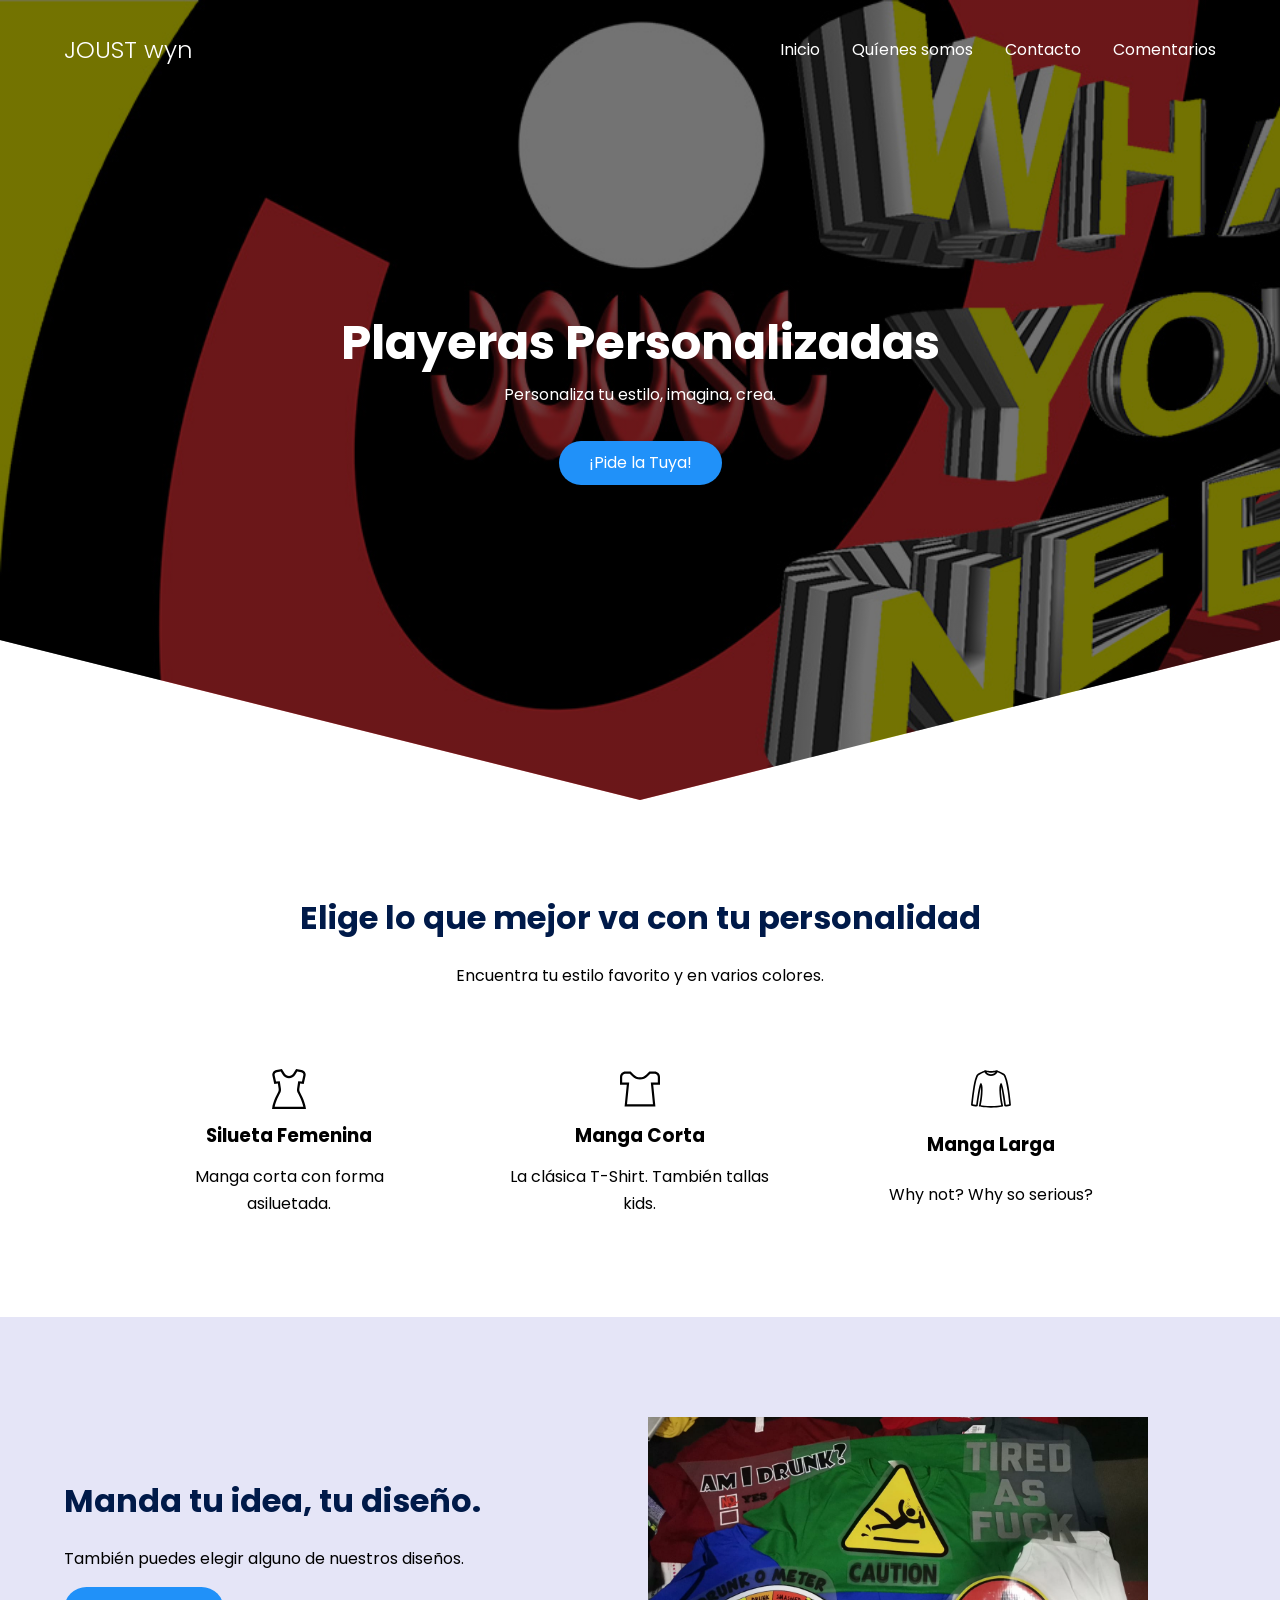
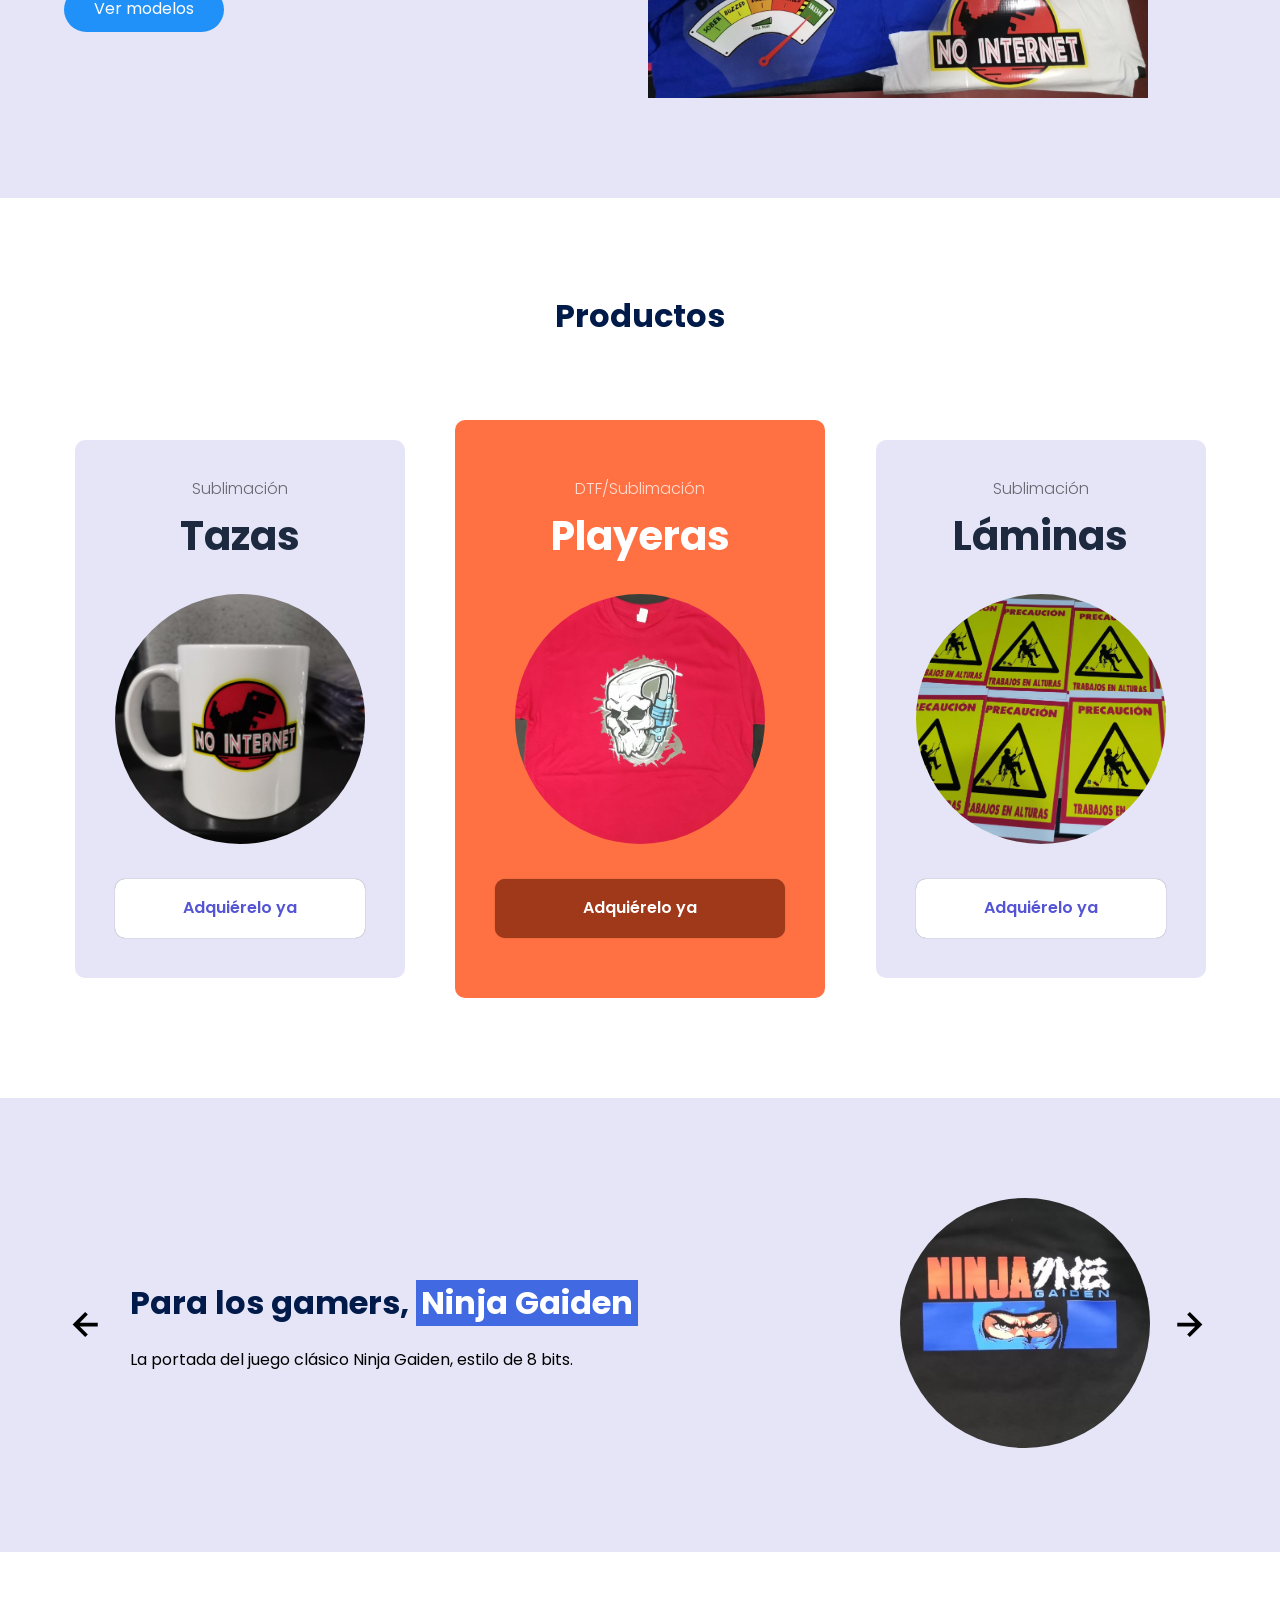
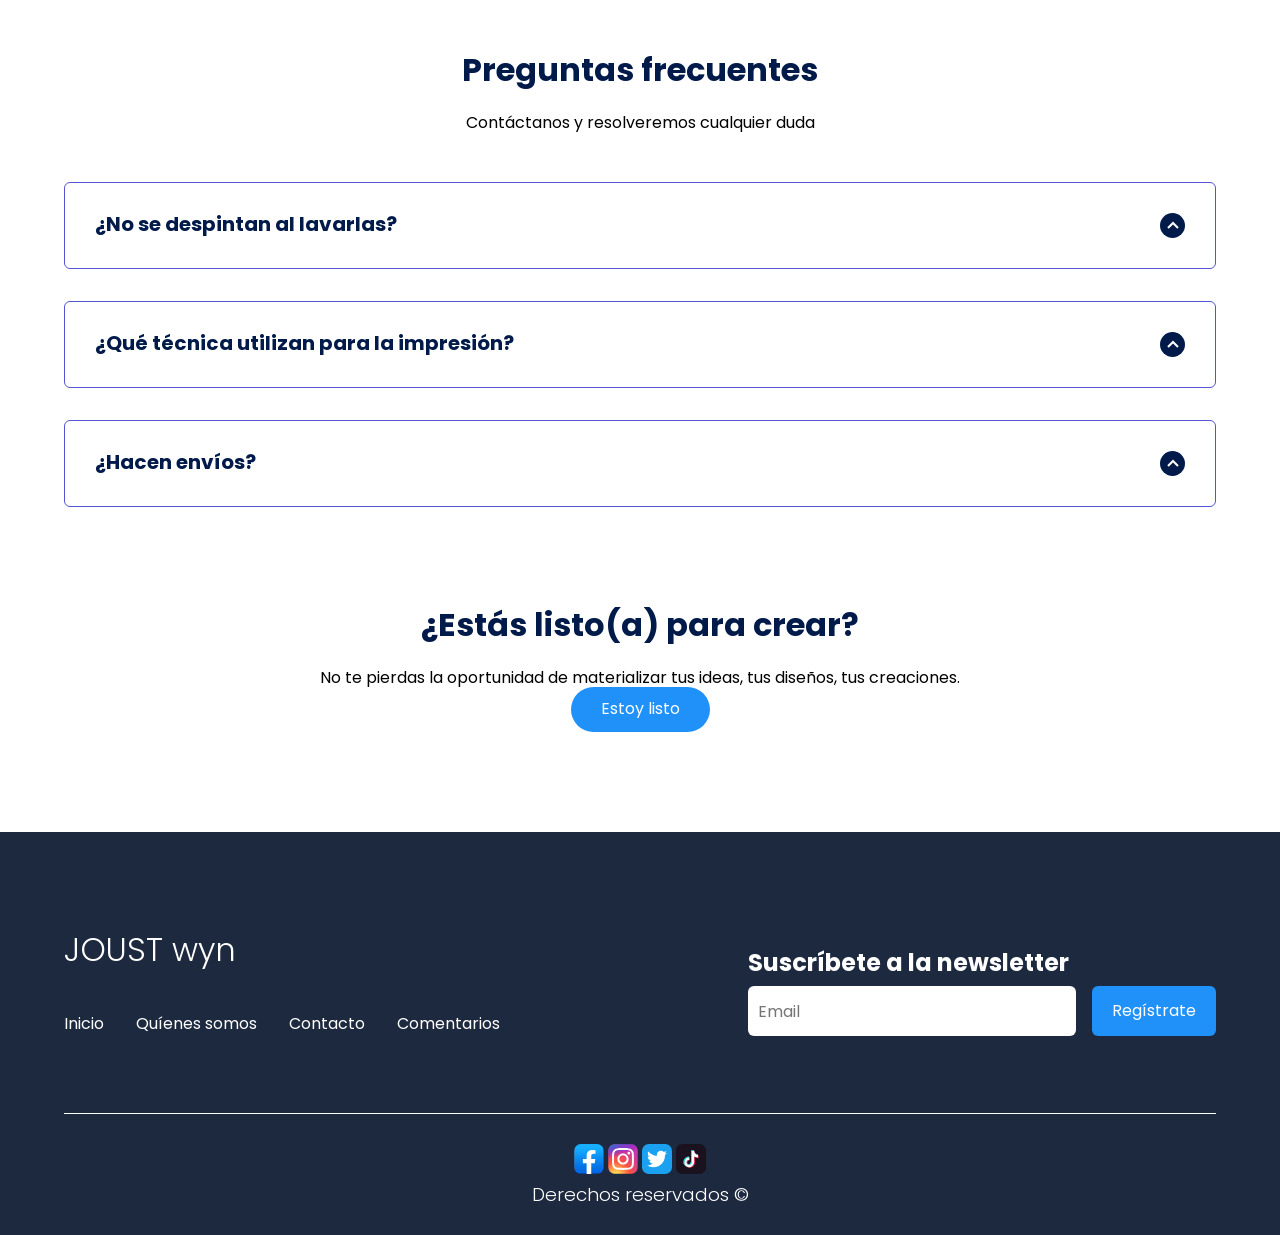
<file: index.html>
<!DOCTYPE html>
<html lang="es">
<head>
    <meta charset="UTF-8">
    <meta http-equiv="X-UA-Compatible" content="IE=edge">
    <meta name="viewport" content="width=device-width, initial-scale=1.0">
    <title>JOUST wyn</title>
    <link rel="shortcut icon" href="./images/shirt2.png" type="image/x-icon">
    <link rel="stylesheet" href="./css/normalize.css">
    <link rel="stylesheet" href="./css/estilos.css">

    <meta name="theme-color" content="#2091F9">

    <meta name="title" content="CREA TU PROPIO ESTILO">
    <meta name="description" content="Playeras personalizadas y más productos.">

    <meta property="og:type" content="website">
    <meta property="og:url" content="https://jo260846.github.io/">
    <meta property="og:title" content="CREA TU PROPIO ESTILO">
    <meta property="og:description" content="Playeras personalizadas y más productos.">
    <meta property="og:image" content="https://jo260846.github.io/images/computer.jpg">

    <meta property="twitter:card" content="summary_large_image">
    <meta property="twitter:url" content="https://jo260846.github.io">
    <meta property="twitter:title" content="CREA TU PROPIO ESTILO">
    <meta property="twitter:description" content="Playeras personalizadas y más productos.">
    <meta property="twitter:image" content="https://jo260846.github.io/images/computer.jpg">
</head>

<body>
    <header class="hero">
        <nav class="nav container">
            <div class="nav__logo">
                <h2 class="nav__title">JOUST wyn</h2>
            </div>

            <ul class="nav__link nav__link--menu"> 
                <li class="nav__items">
                    <a href="#" class="nav__links">Inicio</a>
                </li>

                <li class="nav__items">
                    <a href="#" class="nav__links">Quíenes somos</a>
                </li>

                <li class="nav__items">
                    <a href="#" class="nav__links">Contacto</a>
                </li>

                <li class="nav__items">
                    <a href="formulario/index.html" class="nav__links">Comentarios</a>
                </li>

                <img src="images/close.svg" class="nav__close">
            </ul>

            <div class="nav__menu">
                <img src="images/menu.svg" class="nav_img">
            </div>
        </nav>
        
        <section class="hero__container container">
            <h1 class="hero__title">Playeras Personalizadas</h1>
            <p class="hero__paragraph">Personaliza tu estilo, imagina, crea.</p>
            <a href="#" class="cta">¡Pide la Tuya!</a>

        </section>

    </header>

    <main>
        <section class="container about">
            <h2 class="subtitle">Elige lo que mejor va con tu personalidad</h2>
            <p class="about__paragraph">Encuentra tu estilo favorito y en varios colores.</p>

            <div class="about__main">
                <article class="about__icons">
                    <img src="/images/shirt-female.svg" class="about__icon">
                    <h3 class="about__title">Silueta Femenina</h3>
                    <p class="about__paragraph">Manga corta con forma asiluetada.</p>
                </article>

                <article class="about__icons">
                    <img src="/images/shirt-male.svg" class="about__icon">
                    <h3 class="about__title">Manga Corta</h3>
                    <p class="about__paragraph">La clásica T-Shirt. También tallas kids.</p>
                </article>

                <article class="about__icons">
                    <img src="/images/shirt-long.svg" class="about__icon">
                    <h3 class="about__title">Manga Larga</h3>
                    <p class="about__paragraph">Why not? Why so serious?</p>
                </article>
            </div>
        </section>

        <section class="knowledge">
            <div class="knowledge__container container">
                <div class="knowledge__texts">
                    <h2 class="subtitle">Manda tu idea, tu diseño.</h2>
                    <p class="knowledge__paragraph">También puedes elegir alguno de nuestros diseños.</p>
                    <a href="#" class="cta">Ver modelos</a>
                </div>

                <figure class="knowledge__picture">
                    <img src="/images/macbookB.png" class="knowledge__img">
                </figure>

            </div>

        </section>

        <section class="price container">
            <h2 class="subtitle">Productos</h2>

            <div class="price__table">
                <div class="price__element">
                    <p class="price__name">Sublimación</p>
                    <h3 class="price__price">Tazas</h3>

                    <div class="price__items">
                         <figure class="testimony__picture">
                          <img src="/images/nointernet.jpeg" class="testimony__img">
                         </figure>
                    </div>
                    
                    <a href="#" class="price__cta">Adquiérelo ya</a>
                </div>

                <div class="price__element price__element--best">
                    <p class="price__name">DTF/Sublimación
                    <h3 class="price__price">Playeras</h3>

                    <div class="price__items">
                         <figure class="testimony__picture">
                          <img src="/images/mosqueton.jpeg" class="testimony__img">
                         </figure>
                    </div>
                    
                    <a href="#" class="price__cta">Adquiérelo ya</a>
                </div>

                <div class="price__element">
                    <p class="price__name">Sublimación</p>
                    <h3 class="price__price">Láminas</h3>

                    <div class="price__items">
                       <figure class="testimony__picture">
                          <img src="/images/lamina.jpeg" class="testimony__img">
                         </figure>
                    </div>
                    
                    <a href="#" class="price__cta">Adquiérelo ya</a>
                </div>

            </div>

        </section>

        <section class="testimony">
            <div class="testimony__container container">
                <img src="/images/leftarrow.svg" class="testimony__arrow" id="before">
                
                <section class="testimony__body testimony__body--show" data-id="1">
                    <div class="testimony__texts">
                        <h2 class="subtitle">Para los gamers, <span class="testimony__course">Ninja Gaiden</span></h2>
                        <p class="testimony__review">La portada del juego clásico Ninja Gaiden, estilo de 8 bits.</p>
                    </div>
                    <figure class="testimony__picture">
                        <img src="/images/faceB.jpg" class="testimony__img">
                    </figure>
                </section>
    
                <section class="testimony__body" data-id="2">
                    <div class="testimony__texts">
                        <h2 class="subtitle">Inspirada en tu serie favorita, <span class="testimony__course">The walking dad</span></h2>
                        <p class="testimony__review">Personalizada con tu propia silueta..</p>
                    </div>
                    <figure class="testimony__picture">
                        <img src="/images/face2B.jpg" class="testimony__img">
                    </figure>
                </section>
    
                <section class="testimony__body" data-id="3">
                    <div class="testimony__texts">
                        <h2 class="subtitle">Para toda la familia, <span class="testimony__course">batería baja</span></h2>
                        <p class="testimony__review">Cuando en vez de un hijo tienes un tornado.</p>
                    </div>
                    <figure class="testimony__picture">
                        <img src="/images/face3B.jpg" class="testimony__img">
                    </figure>
                </section>
    
                <section class="testimony__body" data-id="4">
                    <div class="testimony__texts">
                        <h2 class="subtitle">Tu banda favorita, <span class="testimony__course">Route 66</span></h2>
                        <p class="testimony_review">Inspirada en la canción de Depeche Mode.</p>
                    </div>
                    <figure class="testimony__picture">
                        <img src="/images/face4B.jpg" class="testimony__img">
                    </figure>
                </section>
    
                <img src="/images/rightarrow.svg" class="testimony__arrow" id="next">
            </div>
    
           </section>

        
        <section class="questions container">
            <h2 class="subtitle">Preguntas frecuentes</h2>
            <p class="questions__paragraph">Contáctanos y resolveremos cualquier duda</p>

            <section class="questions__container">
                <article class="questions__padding">
                    <div class="questions__answer">
                        <h3 class="questions__title">¿No se despintan al lavarlas? <span class="questions__arrow">
                            <img src="/images/arrow.svg" class="questions__img">
                        </span></h3>

                        <p class="questions__show">No, las impresiones tienen una gran durabilidad.</p>

                    </div>

                </article>

                <article class="questions__padding">
                    <div class="questions__answer">
                        <h3 class="questions__title">¿Qué técnica utilizan para la impresión? <span class="questions__arrow">
                            <img src="/images/arrow.svg" class="questions__img">
                        </span></h3>

                        <p class="questions__show">Es transferencia termodigital de DTF.</p>

                    </div>

                </article>

                <article class="questions__padding">
                    <div class="questions__answer">
                        <h3 class="questions__title">¿Hacen envíos? <span class="questions__arrow">
                            <img src="/images/arrow.svg" class="questions__img">
                        </span></h3>

                        <p class="questions__show">Sí, el costo del envío no está incluído en el precio del producto.</p>

                    </div>

                </article>

            </section>


            <section class="questions__offer">
                <h2 class="subtitle">¿Estás listo(a) para crear?</h2>
                <p class="questions__copy">No te pierdas la oportunidad de materializar tus ideas, tus diseños, tus creaciones.</p>
                <a href="probador/index.html" class="cta">Estoy listo</a>
            </section>

        </section>

    </main>

    <footer class="footer">
        <section class="footer__container container">
            <nav class="nav nav--footer">
                <h2 class="footer__title">JOUST wyn</h2>

                <ul class="nav__link nav__link--footer">
                    <li class="nav__items">
                        <a href="#" class="nav__links">Inicio</a>
                    </li>
    
                    <li class="nav__items">
                        <a href="#" class="nav__links">Quíenes somos</a>
                    </li>
    
                    <li class="nav__items">
                        <a href="#" class="nav__links">Contacto</a>
                    </li>
    
                    <li class="nav__items">
                        <a href="#" class="nav__links">Comentarios</a>
                    </li>
                </ul>
            </nav>

            <form class="footer__form" action="https://formspree.io/f/xeqwrbng"  method="POST">
                <h2 class="footer__newsletter">Suscríbete a la newsletter</h2>
                <div class="footer__inputs">
                    <input type="email" placeholder="Email" class="footer__input" name="email">
                    <input type="submit" value="Regístrate" class="footer__submit">
                </div>
            </form>
        </section>

        <section class="footer__copy container">
            <div class="footer__social">
                <a href="https://www.facebook.com/Totti-Dawg-107968412279113/?ref=page_internal" class="footer__icons"><img src="/images/facebook.svg" class="footer__img"></a>
                <a href="https://www.instagram.com/tottidi.mx/" class="footer__icons"><img src="/images/instagram.svg" class="footer__img"></a>
                <a href="https://twitter.com/tottidawg?t=qmmxbwE9NR-MhQP_NLGPGg&s=09" class="footer__icons"><img src="/images/twitter.svg" class="footer__img"></a>
                <a href="https://www.tiktok.com/@tottidawg?_t=8bfFnYVBK6f&_r=1" class="footer__icons"><img src="/images/tiktok.svg" class="footer__img"></a>
            </div>

            <h3 class="footer__copyright">Derechos reservados &copy;</h3>
        </section>
    </footer>

    <script src="/js/slider.js"></script>
    <script src="/js/questions.js"></script>
    <script src="/js/menu.js"></script>
    
</body>
</html>
</file>
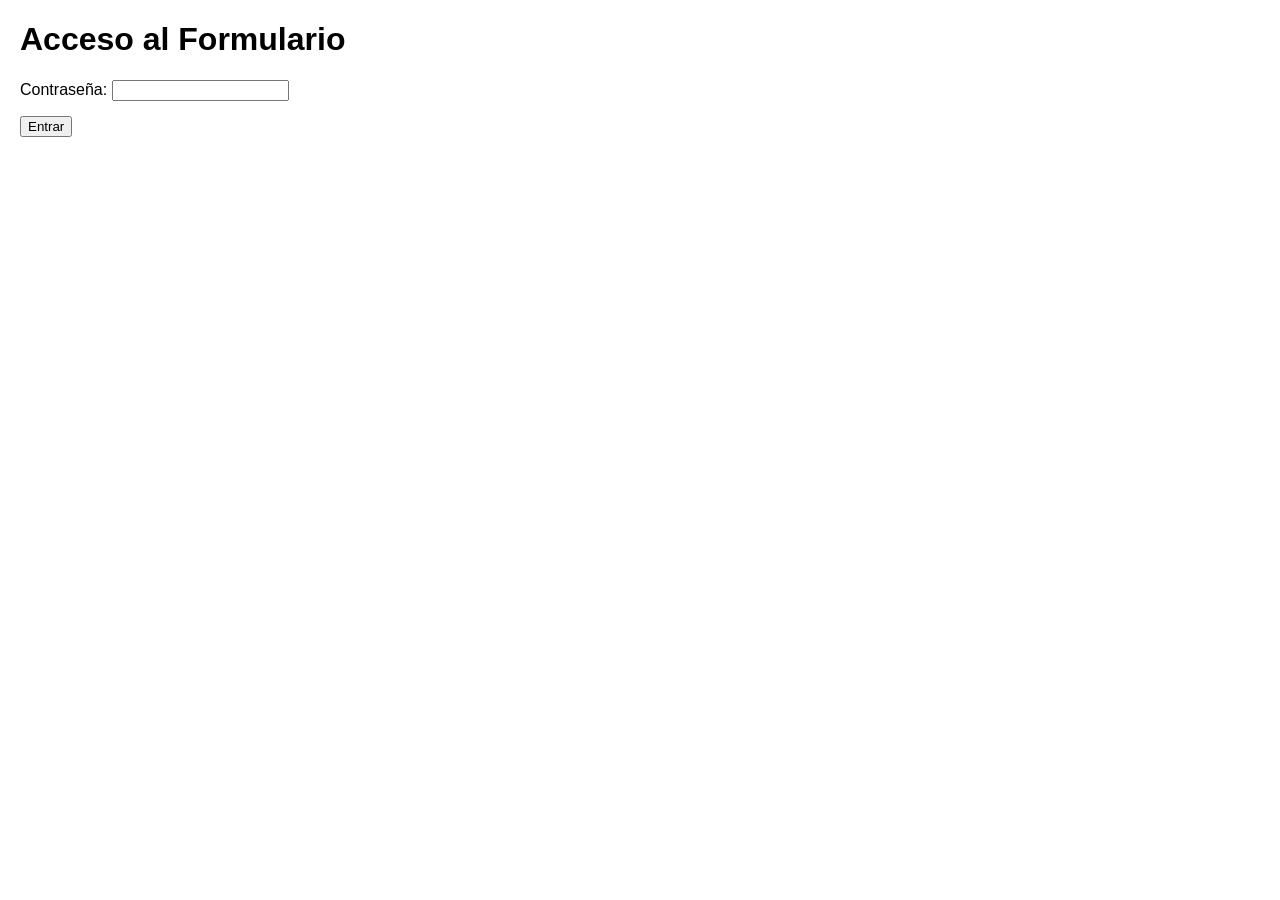
<file: formulario/index.html>
<!DOCTYPE html>
<html lang="es">
<head>
  <meta charset="UTF-8">
  <title>Formulario de Comentarios</title>
  <style>
    body { font-family: Arial, sans-serif; margin: 20px; }
    .hidden { display: none; }
    form { margin-top: 20px; }
    label { display: block; margin-top: 10px; }
    button { margin-top: 15px; }
  </style>
</head>
<body>
  <h1>Acceso al Formulario</h1>
  
  <!-- Pantalla de contraseña -->
  <div id="login">
    <label>Contraseña:
      <input type="password" id="password">
    </label>
    <button onclick="checkPassword()">Entrar</button>
  </div>

  <!-- Formulario oculto hasta validar contraseña -->
  <div id="formulario" class="hidden">
    <h2>Formulario de Comentarios</h2>
    <form id="comentariosForm">
      <label>Nombre:
        <input type="text" id="nombre" required>
      </label>
      <label>Edad:
        <input type="number" id="edad" required>
      </label>
      <label>Sexo:
        <input type="radio" name="sexo" id="hombre" value="Hombre" required> Hombre
        <input type="radio" name="sexo" id="mujer" value="Mujer" required> Mujer
      </label>
      <label>Grado:
        <select id="grado" required>
          <option value="">Seleccione...</option>
          <option value="Primero">Primero</option>
          <option value="Segundo">Segundo</option>
          <option value="Tercero">Tercero</option>
        </select>
      </label>
      <button type="button" onclick="guardarCSV()">Guardar</button>
    </form>
    <br>
    <a href="../index.html">← Volver a la página principal</a>
  </div>

  <script>
    function checkPassword() {
      const pass = document.getElementById("password").value;
      if (pass === "V3r0") {
        document.getElementById("login").classList.add("hidden");
        document.getElementById("formulario").classList.remove("hidden");
      } else {
        alert("Contraseña incorrecta");
      }
    }

    function guardarCSV() {
      const nombre = document.getElementById("nombre").value;
      const edad = document.getElementById("edad").value;
      const hombre = document.getElementById("hombre").checked ? "Hombre" : "";
      const mujer = document.getElementById("mujer").checked ? "Mujer" : "";
      const sexo = document.querySelector('input[name="sexo"]:checked')?.value;
      const grado = document.getElementById("grado").value;

      if (!nombre || !edad || !sexo || !grado) {
        alert("Todos los campos son obligatorios");
        return;
      }

      const datos = [["Nombre","Edad","Sexo","Grado"], [nombre, edad, sexo, grado]];
      let csvContent = datos.map(e => e.join(",")).join("\n");

      const blob = new Blob([csvContent], { type: "text/csv;charset=utf-8;" });
      const link = document.createElement("a");
      link.href = URL.createObjectURL(blob);
      link.download = "comentarios.csv";
      link.click();
    }
  </script>
</body>
</html>
</file>
<file: css/estilos.css>
@import url('https://fonts.googleapis.com/css2?family=Poppins:wght@300;400;600;700&display=swap');

:root{
    --padding-container: 100px 0;
    --color-title: #001A49;
}

body{
    font-family: 'Poppins', sans-serif;
}

.container{
    width: 90%;
    max-width: 1200px;
    margin: 0 auto;
    overflow: hidden;

    padding: var(--padding-container);
}

.hero{
    width: 100%;
    height: 100vh;
    min-height: 600px;
    max-height: 800px;
    position: relative;
    display: grid;
    grid-template-rows: 100px 1fr;
    color: #fff;
}

.hero::before{
    content: "";
    position: absolute;
    top: 0;
    left: 0;
    width: 100%;
    height: 100%;
    background-image: linear-gradient(180deg, #0000008c 0%, #0000008c 100%), url(/images/portada.jpg);
    background-size: cover;
    clip-path: polygon(0 0, 100% 0, 100% 80%, 50% 100%, 0 80%);
    z-index: -1;
}



/* Nav */

.nav{
    --padding-container: 0;
    height: 100%;
    display: flex;
    align-items: center;
}

.nav__title{
    font-weight: 300
}

.nav__link{
    margin-left: auto;
    padding: 0;
    display: grid;
    grid-auto-flow: column;
    grid-auto-columns: max-content;
    gap: 2em;
}

.nav__items{
    list-style: none;
}


.nav__links{
    color: #fff;
    text-decoration: none;
}

.nav__menu{
    margin-left: auto;
    cursor: pointer;
    display: none;

}

.nav__img{
    display: block;
    width: 30px;  
}

.nav__close{
    display: var(--show, none);
}



/* Hero Container */

.hero__container{
    max-width: 800px;
    --padding-container:0;
    display: grid;
    grid-auto-rows: max-content;
    align-content: center;
    gap: 1em;
    padding-bottom: 100px;
    text-align: center;
}

.hero__title{
    font-size: 3rem;
}

.hero__paragraph{
    margin-bottom: 20px;

}

.cta{
    display: inline-block;
    background-color:#2091F9;
    justify-self: center;
    color: #fff;
    text-decoration: none;
    padding: 13px 30px;
    border-radius: 32px;
}

/* About */

.about{
    text-align: center;
}

.subtitle{
    color: var(--color-title);
    font-size: 2rem;
    margin-bottom: 25px;
}

.about__paragraph{
    line-height: 1.7;
}

.about__main{
    padding-top: 80px;
    display: grid;
    width: 90%;
    margin: 0 auto;
    gap: 1em;
    overflow: hidden;
    grid-template-columns: repeat(auto-fit, minmax(260px, auto));
}

.about__icons{
    display: grid;
    gap: 1em;
    justify-items: center;
    width: 260px;
    overflow: hidden;
    margin: 0 auto;
}

.about__icon{
    width: 40px;
}



/* Knowledge */

.knowledge{
    background-color: #e5e5f7;
    background-image:  radial-gradient(#444cf7 0.5px, transparent 0.5px), radial-gradient(#444cf7 0.5px, #e5e5f7 0.5px);
    background-size: 20px 20px;
    background-position: 0 0,10px 10px;
    overflow: hidden;
}

.knowledge__container{
    display: grid;
    grid-template-columns: 1fr 1fr;
    gap: 1em;
    align-items: center;
}

.knowledge__picture{
    max-width: 500px;
}

.knowledge__paragraph{
    line-height: 1.7;
    margin-bottom: 15px;
}


.knowledge__img{
    width: 100%;
    display: block;
}



/* Price */

.price{
    text-align: center;
}

.price__table{
    padding-top: 60px;
    display: flex;
    flex-wrap: wrap;
    gap: 2.5em;
    justify-content: space-evenly;
    align-items: center;
}

.price__element{
    background-color: #e5e5f7;
    text-align: center;
    border-radius: 10px;
    width: 330px;
    padding: 40px;
    --color-plan: #696871;
    --color-price: #1d293f;
    --bg-cta: #fff;
    --color-cta: #5454d4;
    --color-items: #696871;
}

.price__element--best{
    width: 370px;
    padding: 60px 40px;
    background-color: #ff7143;

    --color-plan: rgb(255 255 255 /75%);
    --color-price: #fff;
    --bg-cta: #9f3919;
    --color-cta: #fff;
    --color-items: #fff;
}

.price__name{
    color: var(--color-plan);
    margin-bottom: 15px;
    font-weight: 300;

}

.price__price{
    font-size: 2.5rem;
    color: var(--color-price);
}

.price__items{
    margin-top: 35px;
    display: grid;
    gap: 1em;
    font-weight: 300;
    font-size: 1.2rem;
    margin-bottom: 30px;
    color: var(--color-items);
}

.price__cta{
        display: block;
        padding: 20px 0;
        border-radius: 10px;
        text-decoration: none;
        background-color: var(--bg-cta);
        font-weight: 600;
        color: var(--color-cta);
        box-shadow: 0 0 1px rgba(0, 0, 0, .5);
}



/* Testimony */

.testimony{
    background-color: #e5e5f7;
}

.testimony__container{
    display: grid;
    grid-template-columns: 50px 1fr 50px;
    gap: 1em;
    align-items: center;
}

.testimony__body{
    display: grid;
    grid-template-columns: 1fr max-content;
    justify-content: space-between;
    align-items: center;
    gap: 2em;
    grid-column: 2/3;
    grid-row: 1/2;
    opacity: 0;
    pointer-events: none;
}

.testimony__body--show{
    pointer-events: unset;
    opacity: 1;
    transition: opacity 1.5s ease-in-out;
}

.testimony__img{
    width: 250px;
    height: 250px;
    border-radius: 50%;
    object-fit: cover;
    object-position: 50% 30%;
}

.testimony__texts{
    max-width: 700px;
}

.testimony__course{
    background-color:royalblue;
    color: #fff;
    display: inline-block;
    padding: 5px;

}

.testimony__arrow{
    width: 90%;
    cursor: pointer;
}



/* Questions */

.questions{
    text-align: center;
}

.questions__container{
    display: grid;
    gap: 2em;
    padding-top: 50px;
    padding-bottom: 100px;
}

.questions__padding{
    padding: 0;
    transition: 0.2s;
    border: 1px solid #5454d4;
    border-radius: 6px;
}

.questions__padding--add{
    padding-bottom: 30px;
}

.questions__answer{
    padding: 0 30px 0;
    overflow: hidden;
}

.questions__title{
    text-align: left;
    display: flex;
    font-size: 20px;
    padding: 30px 0 30px;
    cursor: pointer;
    color: var(--color-title);
    justify-content: space-between;
}

.questions__arrow{
    border-radius: 50%;
    background-color: var(--color-title);
    width: 25px;
    height: 25px;
    display: flex;
    justify-content: center;
    align-items: center;
    align-self: flex-end;
    margin-left: 10px;
    transition: transform 0.3s;
}

.questions__arrow--rotate{
    transform: rotate(180deg);
}

.questions__show{
    text-align: left;
    height: 0;
    transition: height 0.3s;
}

.questions__img{
    display: block;
}

.questions__copy{
    margin-bottom: 30px;
    width: 60%;
    margin: 0 auto;

}



/* Footer */

.footer{
    background-color: #1D293F;
}

.footer__title{
    font-weight: 300;
    font-size: 2rem;
    margin-bottom: 30px;
}

.footer__title, .footer__newsletter{
    color: #fff;
}

.footer__container{
    display: flex;
    justify-content: space-between;
    align-items: center;
    border-bottom: 1px solid #fff;
    padding-bottom: 60px;
}

.nav--footer{
    padding-bottom: 20px;
    display: grid;
    gap: 1em;
    grid-auto-flow: row;
    height: 100%;
}

.nav__link--footer{
    display: flex;
    margin: 0;
    margin-right: 20px;
    flex-wrap: wrap;
}

.footer__inputs{
    margin-top: 10px;
    display: flex;
    overflow: hidden;
}

.footer__input{
    background-color: #fff;
    height: 50px;
    display: block;
    padding-left: 10px;
    border-radius: 6px;
    font-size: 1rem;
    outline: none;
    border: none;
    margin-right: 16px;
}

.footer__submit{
    margin-left: auto;
    display: inline-block;
    height: 50px;
    padding: 0 20px;
    background-color: #2091F9;
    border: none;
    font-size: 1rem;
    color: #fff;
    border-radius: 6px;
    cursor: pointer;
}

.footer__copy{
    --padding-container: 30px 0;
    text-align: center;
    color: #fff;
}

.footer__copyright{
    font-weight: 300;
}

.footer__icons{
    display: inline-flex;
    margin-bottom: 10px;
}

.footer__img{
    width: 30px;
}



/* Media queries*/

@media (max-width:800px) {
    .nav__menu{
        display: block;
    }

    .nav__link--menu{
        position: fixed;
        background-color: #000;
        top: 0;
        left: 0;
        height: 100%;
        width: 100%;
        display: flex;
        flex-direction: column;
        justify-content: space-evenly;
        align-items: center;
        z-index: 100;
        opacity: 0;
        pointer-events: none;
        transition: 0.7s opacity;

    }

    .nav__link--show{
        --show: block;
        opacity: 1;
        pointer-events: unset;
    }

    .nav__close{
        position: absolute;
        top: 30px;
        right: 30px;
        width: 30px;
        cursor: pointer;
    }

    .hero__title{
        font-size: 2.5rem;
    }

    .about__main{
        gap: 2em;
    }

    .about__icons:last-of-type{
        grid-column: 1/-1;
    }

    .knowledge__container{
        grid-template-columns: 1fr;
        grid-template-rows: max-content 1fr;
        gap: 3em;
        text-align: center;
    }

    .knowledge__picture{
        grid-row: 1/2;
        justify-self: center;
    }

    .testimony__container{
        grid-template-columns: 30px 1fr 30px;
    }

    .testimony__body{
        grid-template-columns: 1fr;
        grid-template-rows: max-content max-content;
        gap: 3em;
        justify-items: center;
    }

    .testimony__img{
        width: 200px;
        height: 200px;
    }

    .questions__copy{
        width: 100%;
    }

    .footer__container{
        flex-wrap: wrap;
    }

    .nav--footer{
        width: 100%;
        justify-items: center;
    }

    .nav__link--footer{
        width: 100%;
        justify-content: space-evenly;
    }

    .footer__form{
        width: 100%;
        justify-content: space-evenly;
    }

    .footer__input{
        flex: 1;
    }


}

@media (max-width:600px){
    .hero__title{
        font-size: 2rem;
    }

    .hero__paragraph{
        font-size: 1rem;
    }

    .subtitle{
        font-size: 1.8rem;
    }

    .price__element{
        width: 90%;
    }

    .price__element--best{
        width: 90%;
        padding: 40px;
    }

    .price__price{
        font-size: 2rem;
    }

    .testimony__container{
        grid-template-columns: 28px 1fr 28px;
        gap: 0.9em;
    }

    .testimony__arrow{
        width: 100%;
    }

    .testimony__course{
        margin-top: 15px;
    }

    .testimony{
        --padding-container: 60px 0;
    }

    .questions__title{
        font-size: 1rem;
    }    

    .nav--footer{
        padding-bottom: 60px;
    }

    .footer__title{
        justify-self: start;
        margin: 15px;
    }

    .nav__link--footer{
        justify-content: space-evenly;
    }

    .footer__inputs{
        flex-wrap: wrap;
    }

    .footer__input{
        flex-basis: 100%;
        margin-bottom: 16px;
        margin: 0;
    }

    .footer__submit{
        margin:0;
        width: 100%;
    }

}
</file>
